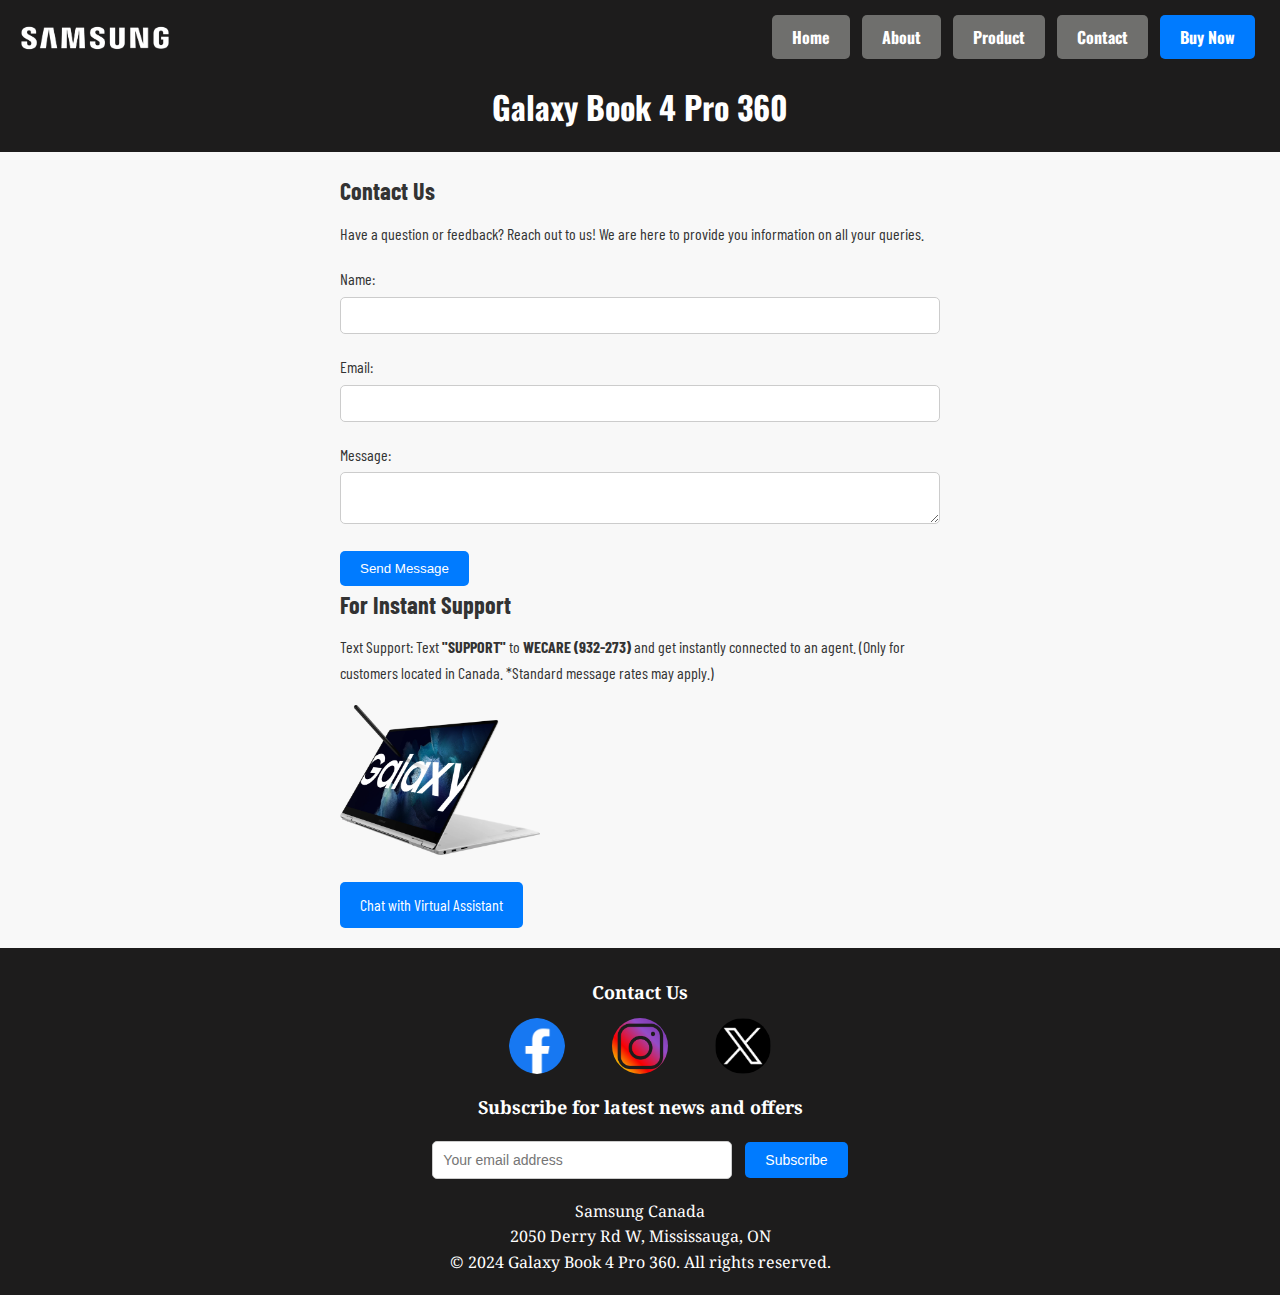
<file: contact.html>
<!DOCTYPE html>
<html lang="en">
<head>
    <meta charset="UTF-8">
    <meta name="viewport" content="width=device-width, initial-scale=1.0">
    <title>Contact - Selling Out!</title>
    <link rel="stylesheet" href="css/contact-styles.css">
    <link rel="preconnect" href="https://fonts.googleapis.com">
    <link rel="preconnect" href="https://fonts.gstatic.com" crossorigin>
    <link href="https://fonts.googleapis.com/css2?family=Barlow+Condensed:ital,wght@0,100;0,200;0,300;0,400;0,500;0,600;0,700;0,800;0,900;1,100;1,200;1,300;1,400;1,500;1,600;1,700;1,800;1,900&family=Noto+Serif:ital,wght@0,100..900;1,100..900&family=Oswald:wght@200..700&display=swap" rel="stylesheet">
</head>
<body>
    <header>
        <nav>
            <img src="images/logo1.webp" alt="logo image">
            <ul>
                <li><a href="index.html">Home</a></li>
                <li><a href="about.html">About</a></li>
                <li><a href="product.html">Product</a></li>
                <li><a href="contact.html">Contact</a></li>
                <li><a href="product.html" class="cta-button">Buy Now</a></li> <!-- New button added -->
            </ul>
        </nav>
        <br>
        <h1><a href="index.html">Galaxy Book 4 Pro 360</a></h1>
    </header>

    <main>
        <section class="contact">
            <h2>Contact Us</h2>
            <p>Have a question or feedback? Reach out to us! We are here to provide you information on all your queries.</p>
            
            <form>
                <div class="form-group">
                    <label for="name">Name:</label>
                    <input type="text" id="name" name="name" required>
                </div>
                <div class="form-group">
                    <label for="email">Email:</label>
                    <input type="email" id="email" name="email" required>
                </div>
                <div class="form-group">
                    <label for="message">Message:</label>
                    <textarea id="message" name="message" required></textarea>
                </div>
                <button type="submit" class="submit-button">Send Message</button>
            </form>
            
            <h2>For Instant Support</h2>
            <p>Text Support: Text <b>"SUPPORT"</b> to <b>WECARE (932-273)</b> and get instantly connected to an agent. (Only for customers located in Canada. *Standard message rates may apply.)</p>
            <img src="images/laptop.webp" alt="laptop" width="200" height="150"> <br>
            <a href="https://www.samsung.com/ca/support/contact/#" class="cta-button" target="_blank">Chat with Virtual Assistant</a>
        </section>

        
    </main>

    
    <footer>
        <h4>Contact Us</h4>
        <ul class="social-icons">
            <li><a href="#index.html" target="_blank"><img src="images/face.png" alt="Facebook"></a></li>
            <li><a href="index.html" target="_blank"><img src="images/insta.png" alt="Instagram"></a></li>
            <li><a href="index.html" target="_blank"><img src="images/twitter.png" alt="Twitter"></a></li>
        </ul>

        <h6> Subscribe for latest news and offers</h6>
        <div class="subscribe-form">
            <form action="#" method="post">
                <input type="email" name="email" placeholder="Your email address">
                <input type="submit" value="Subscribe" class="subscribe-button">
            </form>
        </div>

        <div class="address">
            <p> Samsung Canada</p>
            <p> 2050 Derry Rd W, Mississauga, ON</p>
        </div>
        <p>&copy; 2024 Galaxy Book 4 Pro 360. All rights reserved.</p>
    </footer>
</body>
</html>
</file>
<file: css/contact-styles.css>
* {
    margin: 0;
    padding: 0;
    box-sizing: border-box;
}

body {
    font-family: Barlow Condensed;
    line-height: 1.6;
    background-color: #f8f8f8;
    color: #333;
}

header {
    background-color: #1d1c1c;
    color: #fff;
    padding: 20px;
    text-align: center;
    font-family: Oswald;
}

header nav {
    display: flex;
    justify-content: space-between;
    align-items: center;
}

header nav img {
    width: 150px;
}

header nav ul {
    list-style: none;
    margin: 0;
    padding: 0;
    display: flex;
    align-items: center;

}

header nav ul li {
    margin-right: 2px;
    padding:5px;
    color:white;
    font-weight: bold;
}

header nav ul li:last-child {
    margin-right: 0;
}

header nav ul li a {
    color: #fff;
    text-decoration: none;
    font-weight: bold;
    padding: 10px 20px;
    border-radius: 5px;
    transition: background-color 0.3s ease;
    background-color: rgb(111, 111, 109);
}

header nav ul li a:hover {
    background-color: #000000;
}

header .cta-button {
    background-color: #007bff;
    color: #fff;
    padding: 10px 20px;
    border-radius: 5px;
    text-decoration: none;
    transition: background-color 0.3s ease;
}

header .cta-button:hover {
    background-color: #0056b3;
}

header h1 a {
    color: #fff;
    text-decoration: none;
}

main {
    padding: 20px;
}

footer {
    background-color: #333;
    color: #fff;
    text-align: center;
    padding: 20px;
    position: relative;
    bottom: 0;
    width: 100%;
}

section {
    margin-bottom: 40px;
}
.hero {
    background-color: #007bff;
    color: #fff;
    padding: 60px 20px;
    text-align: center;
}

.hero h2 {
    font-size: 2.5em;
    margin-bottom: 20px;
}

.cta {
    display: inline-block;
    background-color: #fff;
    color: #007bff;
    padding: 10px 20px;
    text-decoration: none;
    border-radius: 5px;
    transition: background-color 0.3s ease;
}

.cta:hover {
    background-color: #e6e6e6;
}
/* CSS for the button */
.cta-button {
    background-color: #007bff;
    color: #fff;
    padding: 10px 20px;
    border-radius: 5px;
    text-decoration: none;
    transition: background-color 0.3s ease;
}

.cta-button:hover {
    background-color: #0056b3;
}
/* CSS for intro section */
.intro {
    text-align: center;
    margin-bottom: 40px;
}

.intro h2 {
    font-size: 2em;
    margin-bottom: 20px;
}

/* CSS for reviews section */
.reviews {
    text-align: center;
}

.review {
    margin-bottom: 20px;
}

.review p {
    font-style: italic;
}

.review .author {
    font-weight: bold;
}
/* CSS for product navigation buttons */
#product-navigation ul {
    list-style: none;
    text-align: center;
}

#product-navigation ul li {
    display: inline;
    margin-right: 10px;
}

#product-navigation ul li a {
    display: inline-block;
    padding: 10px 20px;
    background-color: #0b0b0b; /* Button background color */
    color: #fff; /* Button text color */
    text-decoration: none;
    border-radius: 5px;
    transition: background-color 0.3s ease;
}

#product-navigation ul li a:hover {
    background-color: #0056b3; /* Button background color on hover */
}


.contact {
    max-width: 600px; /* Adjust as needed */
    margin: 0 auto;
}

.contact h2 {
    font-size: 24px;
    font-weight: bold;
    margin-bottom: 10px;
}

.contact p {
    font-size: 16px;
    line-height: 1.6;
    margin-bottom: 20px;
}

.form-group {
    margin-bottom: 20px;
}

.form-group label {
    display: block;
    margin-bottom: 5px;
}

.form-group input,
.form-group textarea {
    width: 100%;
    padding: 10px;
    border: 1px solid #ccc;
    border-radius: 5px;
}

.submit-button {
    background-color: #007bff;
    color: #fff;
    padding: 10px 20px;
    border: none;
    border-radius: 5px;
    cursor: pointer;
    transition: background-color 0.3s ease;
}

.submit-button:hover {
    background-color: #0056b3;
}

.contact a {
    display: inline-block;
    margin-top: 20px;
    padding: 10px 20px;
    background-color: #007bff;
    color: #fff;
    text-decoration: none;
    border-radius: 5px;
    transition: background-color 0.3s ease;
    font-family: Barlow Condensed;
}

.contact a:hover {
    background-color: #0056b3;
}


/* CSS for footer */
footer {
    background-color:#1d1c1c;
    color: #fff;
    text-align: center;
    padding: 20px;
    position: relative; /* Set the position to fixed */
    bottom: 0; /* Position the footer at the bottom of the viewport */
    width: 100%; /* Occupy the full width of the viewport */
}

footer img{
    width:100px;
}

footer p{
    font-family: Noto Serif;
}


.social-icons {
    list-style: none;
    padding: 0;
    margin: 0;
}

.social-icons li {
    display: inline-block;
    margin: 0 20px;
}

.social-icons li a img {
    width: 60px; /* Adjust size as needed */
    height: 60px;
    border-radius: 50%; /* Make them circular */
    border: 2px solid transparent; /* Add border */
    transition: transform 0.3s ease, border-color 0.3s ease;
}

.social-icons li a img:hover {
    transform: scale(1.1); /* Scale up on hover */
    border-color: #007bff; /* Change border color on hover */
}
.subscribe-form {
    margin-bottom: 20px;
}

.subscribe-form input[type="email"] {
    width: 300px;
    padding: 10px;
    border-radius: 5px;
    border: 1px solid #ccc;
    margin-right: 10px;
    font-size: 14px;
}

h6, h4{
    font-family: Noto Serif;
    font-size:large;
    align-items: center;
    padding: 10px;
}
.subscribe-form input[type="submit"] {
    background-color: #007bff;
    color: #fff;
    border: none;
    padding: 10px 20px;
    border-radius: 5px;
    cursor: pointer;
    font-size: 14px;
}

.subscribe-form input[type="submit"]:hover {
    background-color: #0056b3;
}

.address {
    font-family:Noto Serif ;
    font-size: large;
    font-size: 16px;
    color: #fdfdfd;
}

/* CSS styles for slideshow, intro, reviews */
/* These styles remain the same as in the previous answer */

/* Media queries for responsive design */

@media only screen and (max-width: 600px) {
    header nav {
        flex-direction: column;
        align-items: center;
    }

    header nav ul {
        flex-direction: row;
        align-items: center;
    }

    header nav ul li {
        margin: 30px 0;
    }
    header nav ul li:last-child {
        margin-bottom: 10px;
    }

    .hero h2 {
        font-size: 2em;
    }

    .cta-button {
        padding: 1px;
        display: none;
    }

    .intro h2 {
        font-size: 1.8em;
    }
}

.subscribe-button {
    margin-top: 10px; /* Add space above the button */
}
</file>
